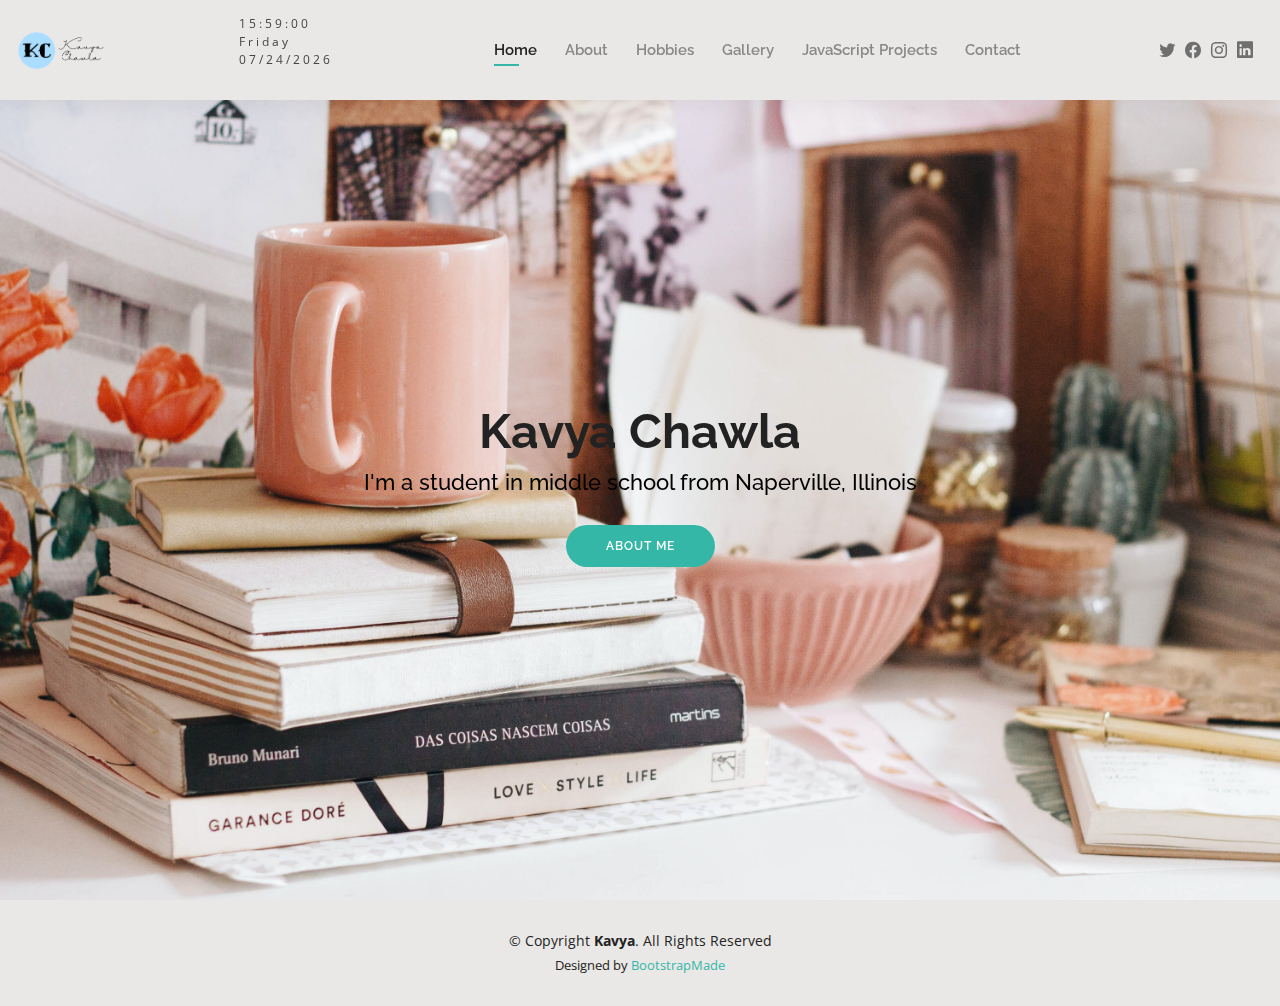
<file: index.html>
<!DOCTYPE html>
<html lang="en">

<head>
  <meta charset="utf-8">
  <meta content="width=device-width, initial-scale=1.0" name="viewport">

  <title>Kavya Chawla</title>
  <meta content="" name="description">
  <meta content="" name="keywords">

  <!-- Favicons -->
  <link href="assets/img/favicon.png" rel="icon">
  <link href="assets/img/apple-touch-icon.png" rel="apple-touch-icon">

  <!-- Google Fonts -->
  <link href="https://fonts.googleapis.com/css?family=Open+Sans:300,300i,400,400i,600,600i,700,700i|Raleway:300,300i,400,400i,500,500i,600,600i,700,700i|Poppins:300,300i,400,400i,500,500i,600,600i,700,700i" rel="stylesheet">

  <!-- Vendor CSS Files -->
  <link href="assets/vendor/aos/aos.css" rel="stylesheet">
  <link href="assets/vendor/bootstrap/css/bootstrap.min.css" rel="stylesheet">
  <link href="assets/vendor/bootstrap-icons/bootstrap-icons.css" rel="stylesheet">
  <link href="assets/vendor/boxicons/css/boxicons.min.css" rel="stylesheet">
  <link href="assets/vendor/glightbox/css/glightbox.min.css" rel="stylesheet">
  <link href="assets/vendor/swiper/swiper-bundle.min.css" rel="stylesheet">

  <!-- Template Main CSS File -->
  <link href="assets/css/style.css" rel="stylesheet">

  <!-- =======================================================
  * Template Name: Kelly - v4.6.0
  * Template URL: https://bootstrapmade.com/kelly-free-bootstrap-cv-resume-html-template/
  * Author: BootstrapMade.com
  * License: https://bootstrapmade.com/license/
  ======================================================== -->
  <style>
    #g{                       
        letter-spacing: 3px;
        font-size: 12px;
    }
    .portfolio-links{
      height: 400px;
    }
  </style>
  <script>
    function tim()
    {
        var d=new Date().getDate();
        // getDay() displays 0 for sunday, 1 for monday and so on
        if (new Date().getDay()=='0')
        {day="Sunday";}
        else if (new Date().getDay()=='1')
        {day="Monday";}
        else if (new Date().getDay()=='2')
        {day="Tuesday";}
        else if (new Date().getDay()=='3')
        {day="Wednesday";}
        else if (new Date().getDay()=='4')
        {day="Thursday";}
        else if (new Date().getDay()=='5')
        {day="Friday";}
        else if (new Date().getDay()=='6')
        {day="Saturday";}
        var mo=new Date().getMonth()+1;
        if (mo<10){mo='0'+mo;}
        var yr=new Date().getFullYear();
        var h=new Date().getHours();
        var m=new Date().getMinutes();
        var s=new Date().getSeconds();
        if(h<10) {h='0'+h;}
        if(m<10) {m='0'+m;}
        if(s<10) {s='0'+s;}
        var da=mo+'/'+d+'/'+yr;
        var t=h+':'+m+':'+s;
        document.getElementById("g").innerHTML=t+"<br>"+day+"<BR>"+da;
        ref()
    }
    function ref()
    {
        var t1=1000;
        myt=setTimeout('tim()',1000);
    }
  </script>
</head>

<body onload="tim()">

  <!-- ======= Header ======= -->
  <header id="header" class="fixed-top">
    <div class="container-fluid d-flex justify-content-between align-items-center">
      <!-- <h1 class="logo me-auto me-lg-0"><a href="index.html">Kelly</a></h1> -->
      <!-- Uncomment below if you prefer to use an image logo -->
      <a href="index.html" class="logo"><img src="assets/img/logo.png" alt="" class="img-fluid"></a>
      <p id="g"></p>
      <nav id="navbar" class="navbar order-last order-lg-0">
        <ul>
          <li><a class="active" href="index.html">Home</a></li>
          <li><a href="about.html">About</a></li>
          <li><a href="hobbies.html">Hobbies</a></li>
          <li><a href="gallery.html">Gallery</a></li>
          <li><a href="JProject.html">JavaScript Projects</a></li>
          <li><a href="contact.html">Contact</a></li>
          
        </ul>
        <i class="bi bi-list mobile-nav-toggle"></i>
      </nav><!-- .navbar -->

      <div class="header-social-links">
        <a href="#" class="twitter"><i class="bi bi-twitter"></i></a>
        <a href="#" class="facebook"><i class="bi bi-facebook"></i></a>
        <a href="#" class="instagram"><i class="bi bi-instagram"></i></a>
        <a href="#" class="linkedin"><i class="bi bi-linkedin"></i></i></a>
      </div>

    </div>

  </header><!-- End Header -->

  <!-- ======= Hero Section ======= -->
  <section id="hero" class="d-flex align-items-center">
    <div class="container d-flex flex-column align-items-center" data-aos="zoom-in" data-aos-delay="100">
      <h1>Kavya Chawla</h1>
      <h2>I'm a student in middle school from Naperville, Illinois</h2>
      <a href="about.html" class="btn-about">About Me</a>
    </div>
  </section><!-- End Hero -->

  <!-- ======= Footer ======= -->
  <footer id="footer">
    <div class="container">
      <div class="copyright">
        &copy; Copyright <strong><span>Kavya</span></strong>. All Rights Reserved
      </div>
      <div class="credits">
        <!-- All the links in the footer should remain intact. -->
        <!-- You can delete the links only if you purchased the pro version. -->
        <!-- Licensing information: https://bootstrapmade.com/license/ -->
        <!-- Purchase the pro version with working PHP/AJAX contact form: https://bootstrapmade.com/kelly-free-bootstrap-cv-resume-html-template/ -->
        Designed by <a href="https://bootstrapmade.com/">BootstrapMade</a>
      </div>
    </div>
  </footer><!-- End  Footer -->

  <div id="preloader"></div>
  <a href="#" class="back-to-top d-flex align-items-center justify-content-center"><i class="bi bi-arrow-up-short"></i></a>

  <!-- Vendor JS Files -->
  <script src="assets/vendor/aos/aos.js"></script>
  <script src="assets/vendor/bootstrap/js/bootstrap.bundle.min.js"></script>
  <script src="assets/vendor/glightbox/js/glightbox.min.js"></script>
  <script src="assets/vendor/isotope-layout/isotope.pkgd.min.js"></script>
  <script src="assets/vendor/php-email-form/validate.js"></script>
  <script src="assets/vendor/purecounter/purecounter.js"></script>
  <script src="assets/vendor/swiper/swiper-bundle.min.js"></script>
  <script src="assets/vendor/waypoints/noframework.waypoints.js"></script>

  <!-- Template Main JS File -->
  <script src="assets/js/main.js"></script>

</body>

</html>
</file>
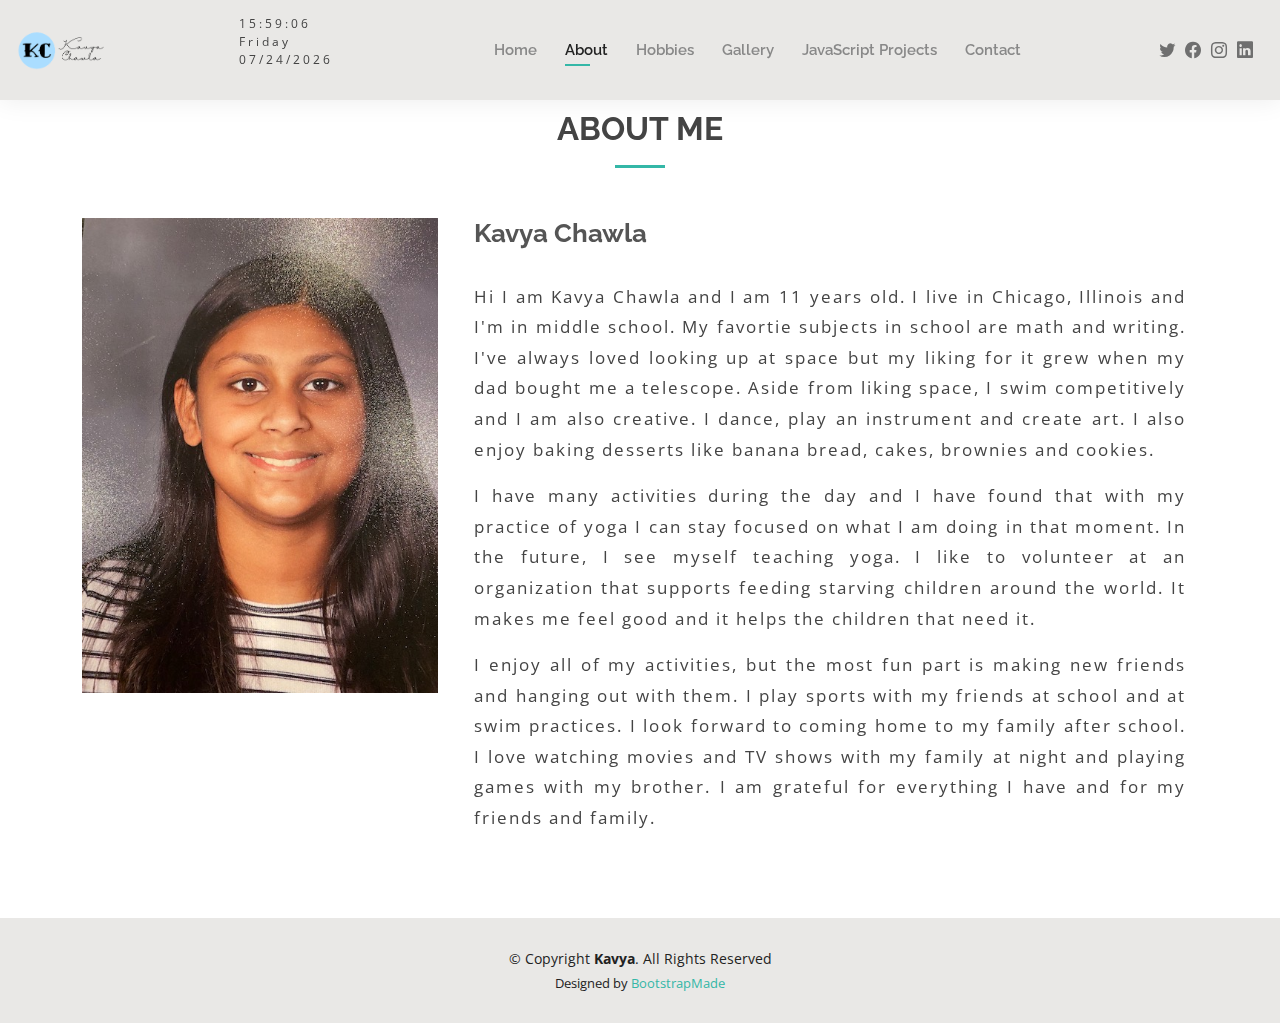
<file: about.html>
<!DOCTYPE html>
<html lang="en">

<head>
  <meta charset="utf-8">
  <meta content="width=device-width, initial-scale=1.0" name="viewport">

  <title>Kavya Chawla</title>
  <meta content="" name="description">
  <meta content="" name="keywords">

  <!-- Favicons -->
  <link href="assets/img/favicon.png" rel="icon">
  <link href="assets/img/apple-touch-icon.png" rel="apple-touch-icon">

  <!-- Google Fonts -->
  <link href="https://fonts.googleapis.com/css?family=Open+Sans:300,300i,400,400i,600,600i,700,700i|Raleway:300,300i,400,400i,500,500i,600,600i,700,700i|Poppins:300,300i,400,400i,500,500i,600,600i,700,700i" rel="stylesheet">

  <!-- Vendor CSS Files -->
  <link href="assets/vendor/aos/aos.css" rel="stylesheet">
  <link href="assets/vendor/bootstrap/css/bootstrap.min.css" rel="stylesheet">
  <link href="assets/vendor/bootstrap-icons/bootstrap-icons.css" rel="stylesheet">
  <link href="assets/vendor/boxicons/css/boxicons.min.css" rel="stylesheet">
  <link href="assets/vendor/glightbox/css/glightbox.min.css" rel="stylesheet">
  <link href="assets/vendor/swiper/swiper-bundle.min.css" rel="stylesheet">

  <!-- Template Main CSS File -->
  <link href="assets/css/style.css" rel="stylesheet">

  <!-- =======================================================
  * Template Name: Kelly - v4.6.0
  * Template URL: https://bootstrapmade.com/kelly-free-bootstrap-cv-resume-html-template/
  * Author: BootstrapMade.com
  * License: https://bootstrapmade.com/license/
  ======================================================== -->
  <style>
    #g{                       
        letter-spacing: 3px;
        font-size: 12px;
    }
    .portfolio-links{
      height: 400px;
    }
  </style>
  <script>
    function tim()
    {
        var d=new Date().getDate();
        // getDay() displays 0 for sunday, 1 for monday and so on
        if (new Date().getDay()=='0')
        {day="Sunday";}
        else if (new Date().getDay()=='1')
        {day="Monday";}
        else if (new Date().getDay()=='2')
        {day="Tuesday";}
        else if (new Date().getDay()=='3')
        {day="Wednesday";}
        else if (new Date().getDay()=='4')
        {day="Thursday";}
        else if (new Date().getDay()=='5')
        {day="Friday";}
        else if (new Date().getDay()=='6')
        {day="Saturday";}
        var mo=new Date().getMonth()+1;
        if (mo<10){mo='0'+mo;}
        var yr=new Date().getFullYear();
        var h=new Date().getHours();
        var m=new Date().getMinutes();
        var s=new Date().getSeconds();
        if(h<10) {h='0'+h;}
        if(m<10) {m='0'+m;}
        if(s<10) {s='0'+s;}
        var da=mo+'/'+d+'/'+yr;
        var t=h+':'+m+':'+s;
        document.getElementById("g").innerHTML=t+"<br>"+day+"<BR>"+da;
        ref()
    }
    function ref()
    {
        var t1=1000;
        myt=setTimeout('tim()',1000);
    }
  </script>
  
</head>
<body onload="tim()">



  <!-- ======= Header ======= -->
  <header id="header" class="fixed-top">
    <div class="container-fluid d-flex justify-content-between align-items-center">
      <!-- <h1 class="logo me-auto me-lg-0"><a href="index.html">Kelly</a></h1> -->
      <!-- Uncomment below if you prefer to use an image logo -->
      <a href="index.html" class="logo"><img src="assets/img/logo.png" alt="" class="img-fluid"></a>
      <p id="g"></p>
      <nav id="navbar" class="navbar order-last order-lg-0">
        <ul>
          <li><a href="index.html">Home</a></li>
          <li><a class="active" href="about.html">About</a></li>
          <li><a href="hobbies.html">Hobbies</a></li>
          <li><a href="gallery.html">Gallery</a></li>
          <li><a href="JProject.html">JavaScript Projects</a></li>
          <li><a href="contact.html">Contact</a></li>
          
        </ul>
        <i class="bi bi-list mobile-nav-toggle"></i>
      </nav><!-- .navbar -->

      <div class="header-social-links">
        <a href="#" class="twitter"><i class="bi bi-twitter"></i></a>
        <a href="#" class="facebook"><i class="bi bi-facebook"></i></a>
        <a href="#" class="instagram"><i class="bi bi-instagram"></i></a>
        <a href="#" class="linkedin"><i class="bi bi-linkedin"></i></i></a>
      </div>

    </div>

  </header><!-- End Header -->

  <main id="main">

    <!-- ======= About Section ======= -->
    <section id="about" class="about">
      <div class="container" data-aos="fade-up">

        <div class="section-title">
          <h2>About Me</h2>
        </div>

        <div class="row">
          <div class="col-lg-4">
            <img src="assets/img/My  Pic.jpg" class="img-fluid" alt="">
          </div>
          <div class="col-lg-8 pt-4 p-lg-4 pt-lg-0 content">
            <h3>Kavya Chawla</h3>
            <br>
            <p>
              Hi I am Kavya Chawla and I am 11 years old. I live in Chicago, Illinois and I'm in middle school. My favortie subjects in school are math and writing. I've always loved looking up at space but my liking for it grew when my dad bought me a telescope. Aside from liking space, I swim competitively and I am also creative. I dance, play an instrument and create art. I also enjoy baking desserts like banana bread, cakes, brownies and cookies.
            </p>
            <div class="row">
                <p>I have many activities during the day and I have found that with my practice of yoga I can stay focused on what I am doing in that moment. In the future, I see myself teaching yoga. I like to volunteer at an organization that supports feeding starving children around the world. It makes me feel good and it helps the children that need it.</p>
                <p>I enjoy all of my activities, but the most fun part is making new friends and hanging out with them. I play sports with my friends at school and at swim practices. I look forward to coming home to my family after school. I love watching movies and TV shows with my family at night and playing games with my brother. I am grateful for everything I have and for my friends and family.
                </p>
              </div>
           
          </div>
        </div>

      </div>
    </section><!-- End About Section -->


  </main><!-- End #main -->

  <!-- ======= Footer ======= -->
  <footer id="footer">
    <div class="container">
      <div class="copyright">
        &copy; Copyright <strong><span>Kavya</span></strong>. All Rights Reserved
      </div>
      <div class="credits">
        <!-- All the links in the footer should remain intact. -->
        <!-- You can delete the links only if you purchased the pro version. -->
        <!-- Licensing information: https://bootstrapmade.com/license/ -->
        <!-- Purchase the pro version with working PHP/AJAX contact form: https://bootstrapmade.com/kelly-free-bootstrap-cv-resume-html-template/ -->
        Designed by <a href="https://bootstrapmade.com/">BootstrapMade</a>
      </div>
    </div>
  </footer><!-- End  Footer -->

  <div id="preloader"></div>
  <a href="#" class="back-to-top d-flex align-items-center justify-content-center"><i class="bi bi-arrow-up-short"></i></a>

  <!-- Vendor JS Files -->
  <script src="assets/vendor/aos/aos.js"></script>
  <script src="assets/vendor/bootstrap/js/bootstrap.bundle.min.js"></script>
  <script src="assets/vendor/glightbox/js/glightbox.min.js"></script>
  <script src="assets/vendor/isotope-layout/isotope.pkgd.min.js"></script>
  <script src="assets/vendor/php-email-form/validate.js"></script>
  <script src="assets/vendor/purecounter/purecounter.js"></script>
  <script src="assets/vendor/swiper/swiper-bundle.min.js"></script>
  <script src="assets/vendor/waypoints/noframework.waypoints.js"></script>

  <!-- Template Main JS File -->
  <script src="assets/js/main.js"></script>

</body>

</html>
</file>
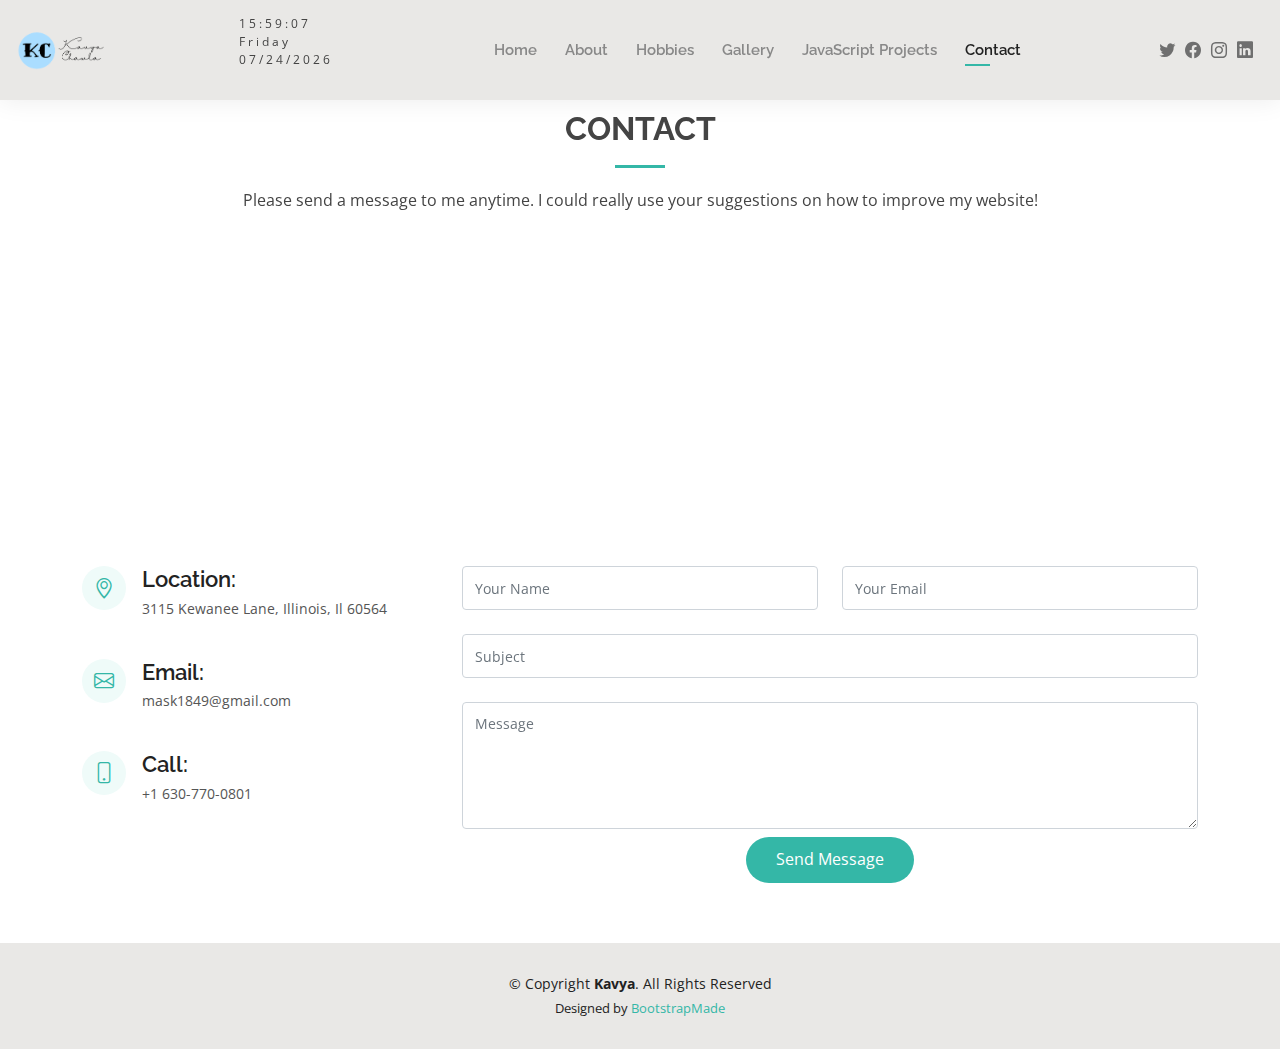
<file: contact.html>
<!DOCTYPE html>
<html lang="en">

<head>
  <meta charset="utf-8">
  <meta content="width=device-width, initial-scale=1.0" name="viewport">

  <title>Kavya Chawla</title>
  <meta content="" name="description">
  <meta content="" name="keywords">

  <!-- Favicons -->
  <link href="assets/img/favicon.png" rel="icon">
  <link href="assets/img/apple-touch-icon.png" rel="apple-touch-icon">

  <!-- Google Fonts -->
  <link href="https://fonts.googleapis.com/css?family=Open+Sans:300,300i,400,400i,600,600i,700,700i|Raleway:300,300i,400,400i,500,500i,600,600i,700,700i|Poppins:300,300i,400,400i,500,500i,600,600i,700,700i" rel="stylesheet">

  <!-- Vendor CSS Files -->
  <link href="assets/vendor/aos/aos.css" rel="stylesheet">
  <link href="assets/vendor/bootstrap/css/bootstrap.min.css" rel="stylesheet">
  <link href="assets/vendor/bootstrap-icons/bootstrap-icons.css" rel="stylesheet">
  <link href="assets/vendor/boxicons/css/boxicons.min.css" rel="stylesheet">
  <link href="assets/vendor/glightbox/css/glightbox.min.css" rel="stylesheet">
  <link href="assets/vendor/swiper/swiper-bundle.min.css" rel="stylesheet">

  <!-- Template Main CSS File -->
  <link href="assets/css/style.css" rel="stylesheet">

  <!-- =======================================================
  * Template Name: Kelly - v4.6.0
  * Template URL: https://bootstrapmade.com/kelly-free-bootstrap-cv-resume-html-template/
  * Author: BootstrapMade.com
  * License: https://bootstrapmade.com/license/
  ======================================================== -->
  <style>
    #g{                       
        letter-spacing: 3px;
        font-size: 12px;
    }
    .portfolio-links{
      height: 400px;
    }
  </style>
  <script>
    function tim()
    {
        var d=new Date().getDate();
        // getDay() displays 0 for sunday, 1 for monday and so on
        if (new Date().getDay()=='0')
        {day="Sunday";}
        else if (new Date().getDay()=='1')
        {day="Monday";}
        else if (new Date().getDay()=='2')
        {day="Tuesday";}
        else if (new Date().getDay()=='3')
        {day="Wednesday";}
        else if (new Date().getDay()=='4')
        {day="Thursday";}
        else if (new Date().getDay()=='5')
        {day="Friday";}
        else if (new Date().getDay()=='6')
        {day="Saturday";}
        var mo=new Date().getMonth()+1;
        if (mo<10){mo='0'+mo;}
        var yr=new Date().getFullYear();
        var h=new Date().getHours();
        var m=new Date().getMinutes();
        var s=new Date().getSeconds();
        if(h<10) {h='0'+h;}
        if(m<10) {m='0'+m;}
        if(s<10) {s='0'+s;}
        var da=mo+'/'+d+'/'+yr;
        var t=h+':'+m+':'+s;
        document.getElementById("g").innerHTML=t+"<br>"+day+"<BR>"+da;
        ref()
    }
    function ref()
    {
        var t1=1000;
        myt=setTimeout('tim()',1000);
    }
  </script>
  
</head>
<body onload="tim()">


  <!-- ======= Header ======= -->
  <header id="header" class="fixed-top">
    <div class="container-fluid d-flex justify-content-between align-items-center">
      <!-- <h1 class="logo me-auto me-lg-0"><a href="index.html">Kelly</a></h1> -->
      <!-- Uncomment below if you prefer to use an image logo -->
      <a href="index.html" class="logo"><img src="assets/img/logo.png" alt="" class="img-fluid"></a>
      <p id="g"></p>
      <nav id="navbar" class="navbar order-last order-lg-0">
        <ul>
          <li><a href="index.html">Home</a></li>
          <li><a href="about.html">About</a></li>
          <li><a href="hobbies.html">Hobbies</a></li>
          <li><a href="gallery.html">Gallery</a></li>
          <li><a href="JProject.html">JavaScript Projects</a></li>
          <li><a class="active" href="contact.html">Contact</a></li>
        </ul>
        <i class="bi bi-list mobile-nav-toggle"></i>
      </nav><!-- .navbar -->

      <div class="header-social-links">
        <a href="#" class="twitter"><i class="bi bi-twitter"></i></a>
        <a href="#" class="facebook"><i class="bi bi-facebook"></i></a>
        <a href="#" class="instagram"><i class="bi bi-instagram"></i></a>
        <a href="#" class="linkedin"><i class="bi bi-linkedin"></i></i></a>
      </div>

    </div>

  </header><!-- End Header -->

  <main id="main">

    <!-- ======= Contact Section ======= -->
    <section id="contact" class="contact">
      <div class="container" data-aos="fade-up">

        <div class="section-title">
          <h2>Contact</h2>
          <p>Please send a message to me anytime. I could really use your suggestions on how to improve my website!</p>
        </div>

        <div>
          <iframe style="border:0; width: 100%; height: 270px;" src="https://www.google.com/maps/embed?pb=!1m18!1m12!1m3!1d2978.89855198964!2d-88.21121348519173!3d41.70112568445061!2m3!1f0!2f0!3f0!3m2!1i1024!2i768!4f13.1!3m3!1m2!1s0x880ef6f8db245fd9%3A0x37b7c0b99594f3e8!2s3115%20Kewanee%20Ln%2C%20Naperville%2C%20IL%2060564!5e0!3m2!1sen!2sus!4v1635381865487!5m2!1sen!2sus" frameborder="0" allowfullscreen></iframe>
        </div>

        <div class="row mt-5">

          <div class="col-lg-4">
            <div class="info">
              <div class="address">
                <i class="bi bi-geo-alt"></i>
                <h4>Location:</h4>
                <p>3115 Kewanee Lane, Illinois, Il 60564</p>
              </div>

              <div class="email">
                <i class="bi bi-envelope"></i>
                <h4>Email:</h4>
                <p>mask1849@gmail.com</p>
              </div>

              <div class="phone">
                <i class="bi bi-phone"></i>
                <h4>Call:</h4>
                <p>+1 630-770-0801</p>
              </div>

            </div>

          </div>

         <div class="col-lg-8 mt-5 mt-lg-0">
            <!-- <form id="f1" method="POST" action="mailto:xyz@gmail.com" enctype="text/plain" autocomplete="on" target="_self">
              <label for="fname" >Firstname </label>
              <input type="text" name="fname" id="fn"> <br> <br>
              <label for="lname">Lastname </label>
              <input type="text" name="lname" id="sn"> <br> <br>
              <label for="gender"> Gender </label> <br> <br>
              <input type="radio" name="gender" value="Male"> Male <br>
              <input type="radio" name="gender" value="Female">Female <br> <br>
              <label for="remark">Remarks: </label> <br> <br>
              <textarea rows="4" cols="50" name="remark">Enter remarks </textarea> <br> <br>
            
              <input type="submit">
          
            </form> -->
          
             <form action="mailto:mask1849@gmail.com?Subject=A new message from a visitor" method="post" role="form" enctype="text/plain" autocomplete="on" target="_self">
              <div class="row">
                <div class="col-md-6 form-group">
                  <input type="text" name="name" class="form-control" id="name" placeholder="Your Name" required>
                </div>
                <div class="col-md-6 form-group mt-3 mt-md-0">
                  <input type="email" class="form-control" name="email" id="email" placeholder="Your Email" required>
                </div>
              </div>
              <div class="form-group mt-3">
                <input type="text" class="form-control" name="subject" id="subject" placeholder="Subject" required>
              </div>
              <div class="form-group mt-3">
                <textarea class="form-control" name="message" rows="5" placeholder="Message" required></textarea>
              </div>
              <div class="text-center"><button type="submit">Send Message</button></div>
            </form>

          </div>

        </div>

      </div>
    </section><!-- End Contact Section -->

  </main><!-- End #main -->

  <!-- ======= Footer ======= -->
  <footer id="footer">
    <div class="container">
      <div class="copyright">
        &copy; Copyright <strong><span>Kavya</span></strong>. All Rights Reserved
      </div>
      <div class="credits">
        <!-- All the links in the footer should remain intact. -->
        <!-- You can delete the links only if you purchased the pro version. -->
        <!-- Licensing information: https://bootstrapmade.com/license/ -->
        <!-- Purchase the pro version with working PHP/AJAX contact form: https://bootstrapmade.com/kelly-free-bootstrap-cv-resume-html-template/ -->
        Designed by <a href="https://bootstrapmade.com/">BootstrapMade</a>
      </div>
    </div>
  </footer><!-- End  Footer -->

  <div id="preloader"></div>
  <a href="#" class="back-to-top d-flex align-items-center justify-content-center"><i class="bi bi-arrow-up-short"></i></a>

  <!-- Vendor JS Files -->
  <script src="assets/vendor/aos/aos.js"></script>
  <script src="assets/vendor/bootstrap/js/bootstrap.bundle.min.js"></script>
  <script src="assets/vendor/glightbox/js/glightbox.min.js"></script>
  <script src="assets/vendor/isotope-layout/isotope.pkgd.min.js"></script>
  <script src="assets/vendor/php-email-form/validate.js"></script>
  <script src="assets/vendor/purecounter/purecounter.js"></script>
  <script src="assets/vendor/swiper/swiper-bundle.min.js"></script>
  <script src="assets/vendor/waypoints/noframework.waypoints.js"></script>

  <!-- Template Main JS File -->
  <script src="assets/js/main.js"></script>

</body>

</html>
</file>
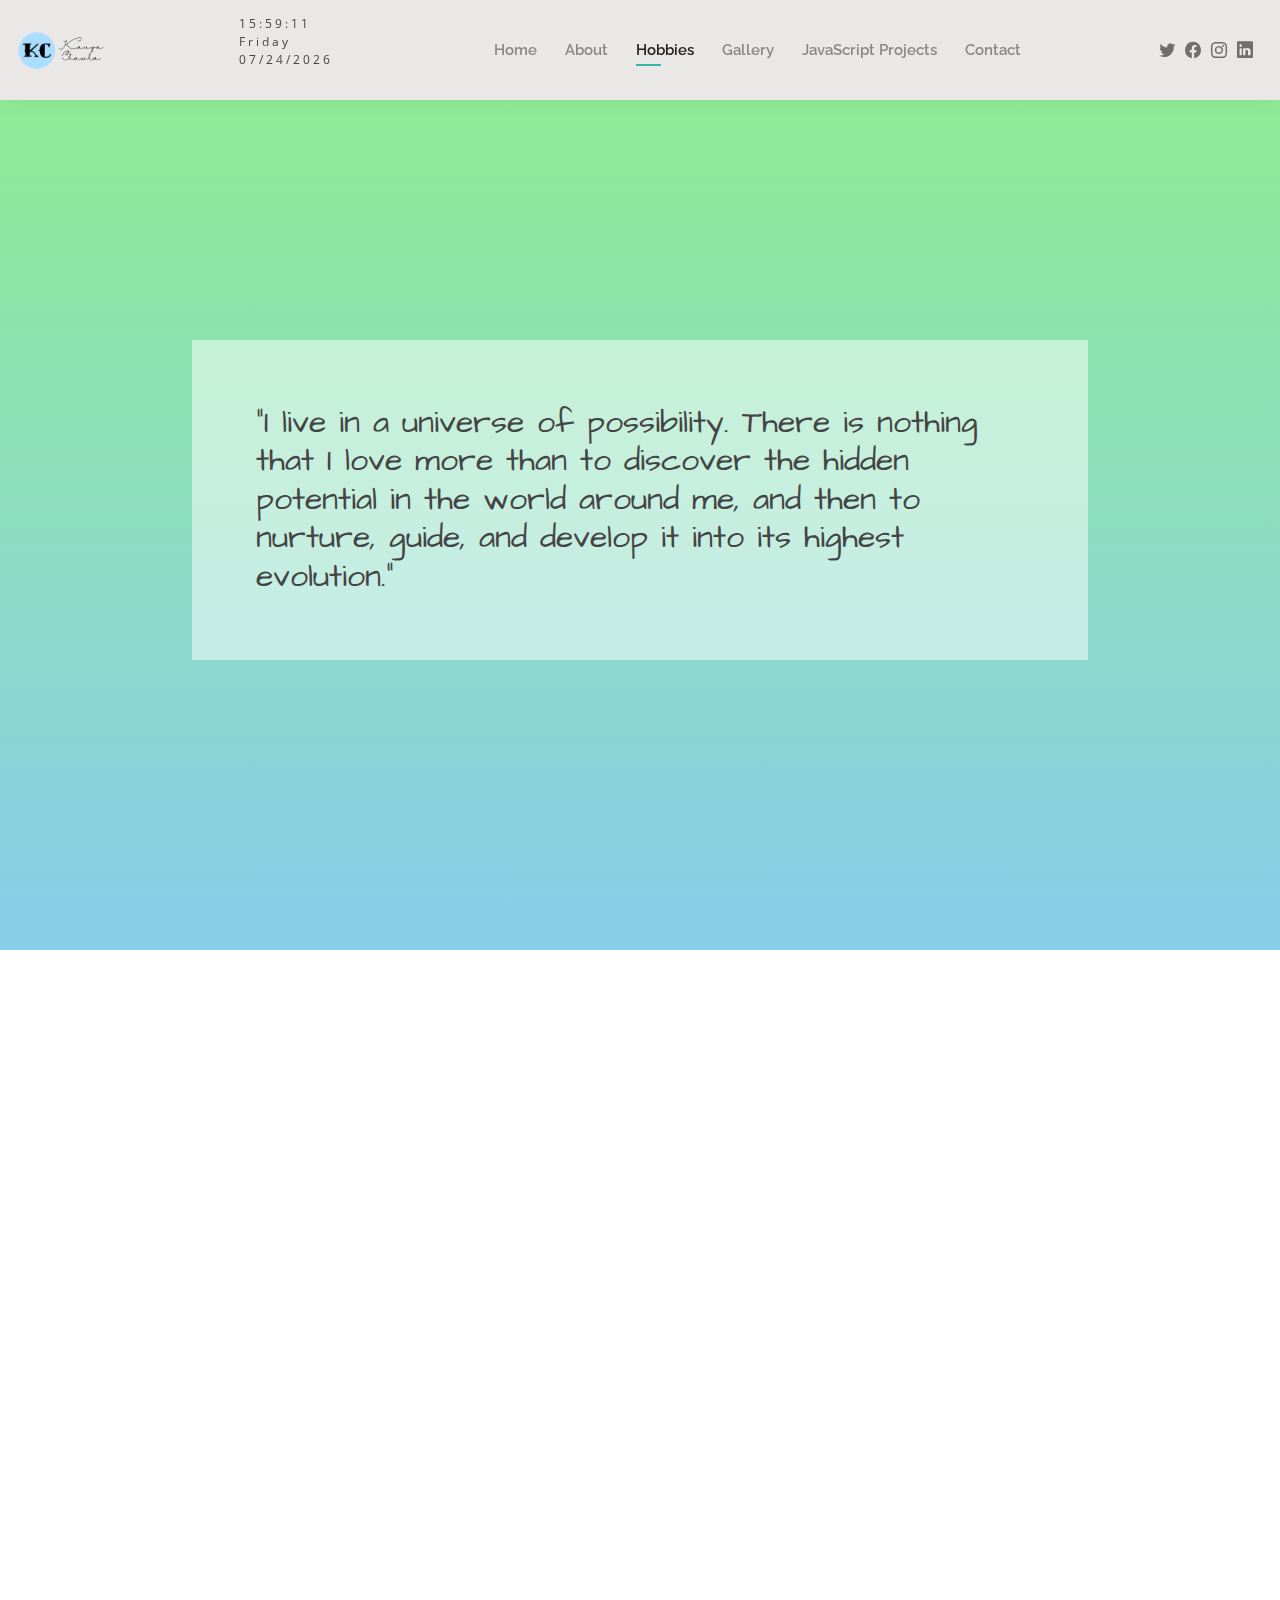
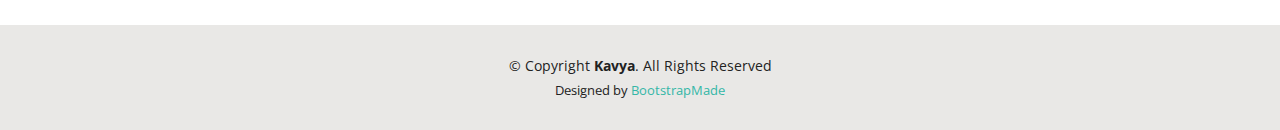
<file: hobbies.html>
<!DOCTYPE html>
<html lang="en">

<head>
  <meta charset="utf-8">
  <meta content="width=device-width, initial-scale=1.0" name="viewport">

  <title>Kavya Chawla</title>
  <meta content="" name="description">
  <meta content="" name="keywords">

  <!-- Favicons -->
  <link href="assets/img/favicon.png" rel="icon">
  <link href="assets/img/apple-touch-icon.png" rel="apple-touch-icon">

  <!-- Google Fonts -->
  <link href="https://fonts.googleapis.com/css?family=Open+Sans:300,300i,400,400i,600,600i,700,700i|Raleway:300,300i,400,400i,500,500i,600,600i,700,700i|Poppins:300,300i,400,400i,500,500i,600,600i,700,700i" rel="stylesheet">
  <link href="https://fonts.googleapis.com/css2?family=Architects+Daughter&display=swap" rel="stylesheet">
 
  <!-- Vendor CSS Files -->
  <link href="assets/vendor/aos/aos.css" rel="stylesheet">
  <link href="assets/vendor/bootstrap/css/bootstrap.min.css" rel="stylesheet">
  <link href="assets/vendor/bootstrap-icons/bootstrap-icons.css" rel="stylesheet">
  <link href="assets/vendor/boxicons/css/boxicons.min.css" rel="stylesheet">
  <link href="assets/vendor/glightbox/css/glightbox.min.css" rel="stylesheet">
  <link href="assets/vendor/swiper/swiper-bundle.min.css" rel="stylesheet">

  <!-- Template Main CSS File -->
  <link href="assets/css/style.css" rel="stylesheet">

  <!-- =======================================================
  * Template Name: Kelly - v4.6.0
  * Template URL: https://bootstrapmade.com/kelly-free-bootstrap-cv-hobbies-html-template/
  * Author: BootstrapMade.com
  * License: https://bootstrapmade.com/license/
  ======================================================== -->
  <style>
    #g{                       
        letter-spacing: 3px;
        font-size: 12px;
    }
    .portfolio-links{
      height: 400px;
    }
  </style>
  <script>
    function tim()
    {
        var d=new Date().getDate();
        // getDay() displays 0 for sunday, 1 for monday and so on
        if (new Date().getDay()=='0')
        {day="Sunday";}
        else if (new Date().getDay()=='1')
        {day="Monday";}
        else if (new Date().getDay()=='2')
        {day="Tuesday";}
        else if (new Date().getDay()=='3')
        {day="Wednesday";}
        else if (new Date().getDay()=='4')
        {day="Thursday";}
        else if (new Date().getDay()=='5')
        {day="Friday";}
        else if (new Date().getDay()=='6')
        {day="Saturday";}
        var mo=new Date().getMonth()+1;
        if (mo<10){mo='0'+mo;}
        var yr=new Date().getFullYear();
        var h=new Date().getHours();
        var m=new Date().getMinutes();
        var s=new Date().getSeconds();
        if(h<10) {h='0'+h;}
        if(m<10) {m='0'+m;}
        if(s<10) {s='0'+s;}
        var da=mo+'/'+d+'/'+yr;
        var t=h+':'+m+':'+s;
        document.getElementById("g").innerHTML=t+"<br>"+day+"<BR>"+da;
        ref()
    }
    function ref()
    {
        var t1=1000;
        myt=setTimeout('tim()',1000);
    }
  </script>
</head>

<body onload="tim()">

  <!-- ======= Header ======= -->
  <header id="header" class="fixed-top">
    <div class="container-fluid d-flex justify-content-between align-items-center">
      <!-- 
      <h1 class="logo me-auto me-lg-0"><a href="index.html">Kelly</a></h1> -->
      <!-- Uncomment below if you prefer to use an image logo -->
      <a href="index.html" class="logo"><img src="assets/img/logo.png" alt="" class="img-fluid"></a>
      <p id="g"></p>
      <nav id="navbar" class="navbar order-last order-lg-0">
        <ul>
          <li><a href="index.html">Home</a></li>
          <li><a href="about.html">About</a></li>
          <li><a class="active" href="hobbies.html">Hobbies</a></li>
          <li><a href="gallery.html">Gallery</a></li>
          <li><a href="JProject.html">JavaScript Projects</a></li>
          <li><a href="contact.html">Contact</a></li>
         
        </ul>
        <i class="bi bi-list mobile-nav-toggle"></i>
      </nav><!-- .navbar -->

      <div class="header-social-links">
        <a href="#" class="twitter"><i class="bi bi-twitter"></i></a>
        <a href="#" class="facebook"><i class="bi bi-facebook"></i></a>
        <a href="#" class="instagram"><i class="bi bi-instagram"></i></a>
        <a href="#" class="linkedin"><i class="bi bi-linkedin"></i></i></a>
      </div>

    </div>

  </header><!-- End Header -->

  <main id="main">
    <!-- ======= Hobbies Banner Section ======= -->
    <section id="hobbies-banner" class="hobbies-banner">
      <h2>
        "I live in a universe of possibility. There is nothing that I love more than to discover the hidden potential in the world around me, and then to nurture, guide, and develop it into its highest evolution."
    </h2>
    </section><!-- End Hobbies Banner Section -->
    <!-- ======= Hobbies Section ======= -->
    <section id="hobbies" class="hobbies">
      <div class="container" data-aos="fade-up">

        <div class="section-title">
          <h2>Hobbies</h2>
        </div>

          <div class="col-lg-12">
            
            <div>
              <h3>Swimming</h3>
              <p> I enjoy being active and staying fit. Swimming gives me both of those. I have been swimming since I was 4 and joined my first swim team in the summer of 2017. Since then I have been on many competitive swim teams. Even when I'm not at practice, I want to go in the water to have fun!</p>
            </div>

            <div>
              <h3>Baking</h3>
              <p>In my free time I love to bake different desserts. I like to bake brownies, cookies, and tons more. I also like to make some Indian sweets like barfi and kaju katli. My favorite part is watching my friends and family eat my desserts and get their rating on how they like it.</p>
            </div>
            <div>
              <h3>Dancing</h3>
              <p>Over anything else my favorite thing to do is dance. It doesn't matter what type of song it is or if it is an Indian song or an American song, I just get up and start to dance. I also take Bollywood dance lessons and perform in recitals every now and then.</p>
            </div>
          </div>
          <div class="col-lg-12">
            <h3>Art</h3>
            <div>
              <p>
                Another way I express myself is by doing art. I like to sketch, paint, and make some Indian art. At first I hated to paint. All the mess it made, and the fact that once it's on, it's hard to get off, really wasn't my thing. After a lot of practicing I started to like it more and now I actually love to paint. A little hard work and dedication really goes a long way!
              </p>
            </div>
          </div>
        </div>

      </div>
    </section><!-- End Hobbies Section -->

  </main><!-- End #main -->

  <!-- ======= Footer ======= -->
  <footer id="footer">
    <div class="container">
      <div class="copyright">
        &copy; Copyright <strong><span>Kavya</span></strong>. All Rights Reserved
      </div>
      <div class="credits">
        <!-- All the links in the footer should remain intact. -->
        <!-- You can delete the links only if you purchased the pro version. -->
        <!-- Licensing information: https://bootstrapmade.com/license/ -->
        <!-- Purchase the pro version with working PHP/AJAX contact form: https://bootstrapmade.com/kelly-free-bootstrap-cv-hobbies-html-template/ -->
        Designed by <a href="https://bootstrapmade.com/">BootstrapMade</a>
      </div>
    </div>
  </footer><!-- End  Footer -->

  <div id="preloader"></div>
  <a href="#" class="back-to-top d-flex align-items-center justify-content-center"><i class="bi bi-arrow-up-short"></i></a>

  <!-- Vendor JS Files -->
  <script src="assets/vendor/aos/aos.js"></script>
  <script src="assets/vendor/bootstrap/js/bootstrap.bundle.min.js"></script>
  <script src="assets/vendor/glightbox/js/glightbox.min.js"></script>
  <script src="assets/vendor/isotope-layout/isotope.pkgd.min.js"></script>
  <script src="assets/vendor/php-email-form/validate.js"></script>
  <script src="assets/vendor/purecounter/purecounter.js"></script>
  <script src="assets/vendor/swiper/swiper-bundle.min.js"></script>
  <script src="assets/vendor/waypoints/noframework.waypoints.js"></script>

  <!-- Template Main JS File -->
  <script src="assets/js/main.js"></script>

</body>

</html>
</file>
<file: assets/css/style.css>
/**
* Template Name: Kelly - v4.6.0
* Template URL: https://bootstrapmade.com/kelly-free-bootstrap-cv-hobbies-html-template/
* Author: BootstrapMade.com
* License: https://bootstrapmade.com/license/
*/

/*--------------------------------------------------------------
# General
--------------------------------------------------------------*/
body {
  font-family: "Open Sans", sans-serif;
  color: #444444;
}

a {
  color: #34b7a7;
  text-decoration: none;
}

a:hover {
  color: #51cdbe;
  text-decoration: none;
}

h1, h2, h3, h4, h5, h6 {
  font-family: "Raleway", sans-serif;
}

#main {
  margin-top: 50px;
}
@media (max-width: 992px) {
  #main {
    margin-top: 30px;
  }
}

/*--------------------------------------------------------------
# Preloader
--------------------------------------------------------------*/
#preloader {
  position: fixed;
  top: 0;
  left: 0;
  right: 0;
  bottom: 0;
  z-index: 9999;
  overflow: hidden;
  background: #fff;
}

#preloader:before {
  content: "";
  position: fixed;
  top: calc(50% - 30px);
  left: calc(50% - 30px);
  border: 6px solid #34b7a7;
  border-top-color: #dcf5f2;
  border-radius: 50%;
  width: 60px;
  height: 60px;
  -webkit-animation: animate-preloader 1s linear infinite;
  animation: animate-preloader 1s linear infinite;
}

@-webkit-keyframes animate-preloader {
  0% {
    transform: rotate(0deg);
  }
  100% {
    transform: rotate(360deg);
  }
}

@keyframes animate-preloader {
  0% {
    transform: rotate(0deg);
  }
  100% {
    transform: rotate(360deg);
  }
}
/*--------------------------------------------------------------
# Back to top button
--------------------------------------------------------------*/
.back-to-top {
  position: fixed;
  visibility: hidden;
  opacity: 0;
  right: 15px;
  bottom: 15px;
  z-index: 996;
  background: #34b7a7;
  width: 40px;
  height: 40px;
  border-radius: 50px;
  transition: all 0.4s;
}
.back-to-top i {
  font-size: 24px;
  color: #fff;
  line-height: 0;
}
.back-to-top:hover {
  background: #49cbbb;
  color: #fff;
}
.back-to-top.active {
  visibility: visible;
  opacity: 1;
}

/*--------------------------------------------------------------
# Header
--------------------------------------------------------------*/
#header {
  background: #e9e8e6;
  box-shadow: 0px 0px 25px 0 rgba(0, 0, 0, 0.08);
  z-index: 997;
  padding: 15px 0;
}
#header .logo {
  font-size: 32px;
  margin: 0;
  padding: 0;
  line-height: 1;
  font-weight: 400;
  letter-spacing: 2px;
  text-transform: uppercase;
}
#header .logo a {
  color: #222222;
}
#header .logo img {
  max-height: 40px;
}
@media (max-width: 992px) {
  #header .logo {
    font-size: 28px;
  }
}

/*--------------------------------------------------------------
# Header Social Links
--------------------------------------------------------------*/
.header-social-links {
  padding-right: 15px;
}
.header-social-links a {
  color: #6f6f6f;
  padding-left: 6px;
  display: inline-block;
  line-height: 0px;
  transition: 0.3s;
  font-size: 16px;
}
.header-social-links a:hover {
  color: #34b7a7;
}

/*--------------------------------------------------------------
# Navigation Menu
--------------------------------------------------------------*/
/**
* Desktop Navigation 
*/
.navbar {
  padding: 0;
}
.navbar ul {
  margin: 0;
  padding: 0;
  display: flex;
  list-style: none;
  align-items: center;
}
.navbar li {
  position: relative;
  padding: 10px 0 10px 28px;
}
.navbar a, .navbar a:focus {
  display: flex;
  align-items: center;
  justify-content: space-between;
  font-family: "Raleway", sans-serif;
  font-size: 15px;
  font-weight: 600;
  color: #888888;
  white-space: nowrap;
  transition: 0.3s;
  position: relative;
}
.navbar a i, .navbar a:focus i {
  font-size: 12px;
  line-height: 0;
  margin-left: 5px;
}
.navbar > ul > li > a:before {
  content: "";
  position: absolute;
  width: 0;
  height: 2px;
  bottom: -5px;
  left: 0;
  background-color: #34b7a7;
  visibility: hidden;
  width: 0px;
  transition: all 0.3s ease-in-out 0s;
}
.navbar a:hover:before, .navbar li:hover > a:before, .navbar .active:before {
  visibility: visible;
  width: 25px;
}
.navbar a:hover, .navbar .active, .navbar .active:focus, .navbar li:hover > a {
  color: #222222;
}
.navbar .dropdown ul {
  display: block;
  position: absolute;
  left: 14px;
  top: calc(100% + 30px);
  margin: 0;
  padding: 10px 0;
  z-index: 99;
  opacity: 0;
  visibility: hidden;
  background: #fff;
  box-shadow: 0px 0px 30px rgba(127, 137, 161, 0.25);
  transition: 0.3s;
  border-radius: 4px;
}
.navbar .dropdown ul li {
  min-width: 200px;
  padding: 0;
}
.navbar .dropdown ul a {
  padding: 10px 20px;
  font-size: 15px;
  text-transform: none;
  font-weight: 600;
}
.navbar .dropdown ul a i {
  font-size: 12px;
}
.navbar .dropdown ul a:hover, .navbar .dropdown ul .active:hover, .navbar .dropdown ul li:hover > a {
  color: #34b7a7;
}
.navbar .dropdown:hover > ul {
  opacity: 1;
  top: 100%;
  visibility: visible;
}
.navbar .dropdown .dropdown ul {
  top: 0;
  left: calc(100% - 30px);
  visibility: hidden;
}
.navbar .dropdown .dropdown:hover > ul {
  opacity: 1;
  top: 0;
  left: 100%;
  visibility: visible;
}
@media (max-width: 1366px) {
  .navbar .dropdown .dropdown ul {
    left: -90%;
  }
  .navbar .dropdown .dropdown:hover > ul {
    left: -100%;
  }
}

/**
* Mobile Navigation 
*/
.mobile-nav-toggle {
  color: #222222;
  font-size: 28px;
  cursor: pointer;
  display: none;
  line-height: 0;
  transition: 0.5s;
}
.mobile-nav-toggle.bi-x {
  color: #fff;
}

@media (max-width: 991px) {
  .mobile-nav-toggle {
    display: block;
  }

  .navbar ul {
    display: none;
  }
}
.navbar-mobile {
  position: fixed;
  overflow: hidden;
  top: 0;
  right: 0;
  left: 0;
  bottom: 0;
  background: rgba(9, 9, 9, 0.9);
  transition: 0.3s;
  z-index: 999;
}
.navbar-mobile .mobile-nav-toggle {
  position: absolute;
  top: 15px;
  right: 15px;
}
.navbar-mobile ul {
  display: block;
  position: absolute;
  top: 55px;
  right: 15px;
  bottom: 15px;
  left: 15px;
  padding: 10px 0;
  border-radius: 10px;
  background-color: #fff;
  overflow-y: auto;
  transition: 0.3s;
}
.navbar-mobile a, .navbar-mobile a:focus {
  font-size: 15px;
  padding-right: 15px;
  color: #222222;
}
.navbar-mobile a:hover, .navbar-mobile .active, .navbar-mobile li:hover > a {
  color: #34b7a7;
}
.navbar-mobile .getstarted, .navbar-mobile .getstarted:focus {
  margin: 15px;
}
.navbar-mobile .dropdown ul {
  position: static;
  display: none;
  margin: 10px 20px;
  padding: 10px 0;
  z-index: 99;
  opacity: 1;
  visibility: visible;
  background: #fff;
  box-shadow: 0px 0px 30px rgba(127, 137, 161, 0.25);
}
.navbar-mobile .dropdown ul li {
  min-width: 200px;
}
.navbar-mobile .dropdown ul a {
  padding: 10px 20px;
}
.navbar-mobile .dropdown ul a i {
  font-size: 12px;
}
.navbar-mobile .dropdown ul a:hover, .navbar-mobile .dropdown ul .active:hover, .navbar-mobile .dropdown ul li:hover > a {
  color: #34b7a7;
}
.navbar-mobile .dropdown > .dropdown-active {
  display: block;
}

/*--------------------------------------------------------------
# Hero Section
--------------------------------------------------------------*/
#hero {
  width: 100%;
  height: 100vh;
  background: url("../img/Desk.jpg") top right;
  background-size: cover;
}
#hero .container {
  padding-top: 70px;
  position: relative;
}
@media (max-width: 992px) {
  #hero .container {
    padding-top: 58px;
  }
}
#hero h1 {
  margin: 0;
  font-size: 48px;
  font-weight: 700;
  line-height: 56px;
  color: #222222;
}
#hero h2 {
  color: #000000;
  margin: 10px 0 0 0;
  font-size: 22px;
}
#hero .btn-about {
  font-family: "Raleway", sans-serif;
  text-transform: uppercase;
  font-weight: 600;
  font-size: 12px;
  letter-spacing: 1px;
  display: inline-block;
  padding: 12px 40px;
  border-radius: 50px;
  transition: 0.5s;
  margin-top: 30px;
  color: #fff;
  background: #34b7a7;
}
#hero .btn-about:hover {
  background: #3dc8b7;
}
@media (min-width: 1024px) {
  #hero {
    background-attachment: fixed;
  }
}
@media (max-width: 992px) {
  #hero:before {
    content: "";
    background: rgba(255, 255, 255, 0.8);
    position: absolute;
    bottom: 0;
    top: 0;
    left: 0;
    right: 0;
  }
  #hero h1 {
    font-size: 28px;
    line-height: 36px;
  }
  #hero h2 {
    font-size: 18px;
    line-height: 24px;
  }
}

/*--------------------------------------------------------------
# Sections General
--------------------------------------------------------------*/
section {
  padding: 60px 0;
}

.section-bg {
  background-color: #e7f8f6;
}

.section-title {
  text-align: center;
  padding-bottom: 30px;
}
.section-title h2 {
  font-size: 32px;
  font-weight: bold;
  text-transform: uppercase;
  margin-bottom: 20px;
  padding-bottom: 20px;
  position: relative;
}
.section-title h2::after {
  content: "";
  position: absolute;
  display: block;
  width: 50px;
  height: 3px;
  background: #34b7a7;
  bottom: 0;
  left: calc(50% - 25px);
}
.section-title p {
  margin-bottom: 0;
}

/*--------------------------------------------------------------
# Cta
--------------------------------------------------------------*/
.cta {
  background: linear-gradient(rgba(0, 0, 0, 0.6), rgba(0, 0, 0, 0.6)), url("../img/bg-1.jpg") fixed center center;
  background-size: cover;
  padding: 80px 0;
}
.cta h3 {
  color: #fff;
  font-size: 28px;
  font-weight: 700;
}
.cta p {
  color: #fff;
}
.cta .cta-btn {
  font-family: "Raleway", sans-serif;
  text-transform: uppercase;
  font-weight: 500;
  font-size: 16px;
  letter-spacing: 1px;
  display: inline-block;
  padding: 8px 20px;
  border-radius: 2px;
  transition: 0.5s;
  margin: 10px;
  border: 2px solid #fff;
  color: #fff;
}
.cta .cta-btn:hover {
  background: #34b7a7;
  border: 2px solid #34b7a7;
}
@media (max-width: 1024px) {
  .cta {
    background-attachment: scroll;
  }
}
@media (min-width: 769px) {
  .cta .cta-btn-container {
    display: flex;
    align-items: center;
    justify-content: flex-end;
  }
}

/*--------------------------------------------------------------
# About
--------------------------------------------------------------*/
.about .content h3 {
  font-weight: 700;
  font-size: 26px;
  color: #555555;
}
.about .content ul {
  list-style: none;
  padding: 0;
}
.about .content ul li {
  padding-bottom: 10px;
}
.about .content ul i {
  font-size: 20px;
  padding-right: 2px;
  color: #34b7a7;
}
.about .content p:last-child {
  margin-bottom: 0;
}
.about .content p{
  text-align: justify;
  letter-spacing: 2px;
  line-height: 1.8;
  font-size: 17px;
}


/*--------------------------------------------------------------
# Skills
--------------------------------------------------------------*/
.skills .progress {
  height: 60px;
  display: block;
  background: none;
  border-radius: 0;
}
.skills .progress .skill {
  padding: 10px 0;
  margin: 0 0 6px 0;
  text-transform: uppercase;
  display: block;
  font-weight: 600;
  font-family: "Poppins", sans-serif;
  color: #222222;
}
.skills .progress .skill .val {
  float: right;
  font-style: normal;
}
.skills .progress-bar-wrap {
  background: #f3f3f3;
}
.skills .progress-bar {
  width: 1px;
  height: 10px;
  transition: 0.9s;
  background-color: #34b7a7;
}

/*--------------------------------------------------------------
# Facts
--------------------------------------------------------------*/
.facts .counters span {
  font-size: 48px;
  display: block;
  color: #34b7a7;
}
.facts .counters p {
  padding: 0;
  margin: 0 0 20px 0;
  font-family: "Raleway", sans-serif;
  font-size: 14px;
}

/*--------------------------------------------------------------
# Testimonials
--------------------------------------------------------------*/
.testimonials .section-header {
  margin-bottom: 40px;
}
.testimonials .testimonials-carousel, .testimonials .testimonials-slider {
  overflow: hidden;
}
.testimonials .testimonial-item {
  text-align: center;
}
.testimonials .testimonial-item .testimonial-img {
  width: 120px;
  border-radius: 50%;
  border: 4px solid #fff;
  margin: 0 auto;
}
.testimonials .testimonial-item h3 {
  font-size: 20px;
  font-weight: bold;
  margin: 10px 0 5px 0;
  color: #111;
}
.testimonials .testimonial-item h4 {
  font-size: 14px;
  color: #999;
  margin: 0 0 15px 0;
}
.testimonials .testimonial-item .quote-icon-left, .testimonials .testimonial-item .quote-icon-right {
  color: #c8efea;
  font-size: 26px;
}
.testimonials .testimonial-item .quote-icon-left {
  display: inline-block;
  left: -5px;
  position: relative;
}
.testimonials .testimonial-item .quote-icon-right {
  display: inline-block;
  right: -5px;
  position: relative;
  top: 10px;
}
.testimonials .testimonial-item p {
  font-style: italic;
  margin: 0 auto 15px auto;
}
@media (min-width: 992px) {
  .testimonials .testimonial-item p {
    width: 80%;
  }
}
.testimonials .swiper-pagination {
  margin-top: 20px;
  position: relative;
}
.testimonials .swiper-pagination .swiper-pagination-bullet {
  width: 12px;
  height: 12px;
  background-color: #fff;
  opacity: 1;
  border: 1px solid #34b7a7;
}
.testimonials .swiper-pagination .swiper-pagination-bullet-active {
  background-color: #34b7a7;
}

/*--------------------------------------------------------------
# Hobbies
--------------------------------------------------------------*/
.hobbies .hobbies-title {
  font-size: 26px;
  font-weight: 400;
  margin-top: 20px;
  margin-bottom: 20px;
  color: #222222;
}
.hobbies .hobbies-item {
  padding: 0 0 20px 20px;
  margin-top: -2px;
  border-left: 2px solid #34b7a7;
  position: relative;
}
.hobbies .hobbies-item h4 {
  line-height: 18px;
  font-size: 18px;
  font-weight: 600;
  font-family: "Poppins", sans-serif;
  color: #1d685f;
  margin-bottom: 10px;
}
.hobbies .hobbies-item h5 {
  font-size: 16px;
  background: #effbf9;
  padding: 5px 15px;
  display: inline-block;
  font-weight: 600;
  margin-bottom: 10px;
  color: #34b7a7;
}
.hobbies .hobbies-item ul {
  padding-left: 20px;
}
.hobbies .hobbies-item ul li {
  padding-bottom: 10px;
}
.hobbies .hobbies-item:last-child {
  padding-bottom: 0;
}
.hobbies .hobbies-item::before {
  content: "";
  position: absolute;
  width: 16px;
  height: 16px;
  border-radius: 50px;
  left: -9px;
  top: 0;
  background: #fff;
  border: 2px solid #34b7a7;
}
.hobbies-banner{
  background-image: linear-gradient(lightgreen,skyblue);
  height: 100vh;
  background-size: cover;
  background-position-y:center ;
  display: grid;
  place-items: center;
}
.hobbies-banner h2{
  background-color: rgba(255, 255, 255, 0.5);
  margin: 15%;
  padding: 5%;
  font-family: 'Architects Daughter', cursive;
}
.hobbies p{
  text-align: justify;
}

/*--------------------------------------------------------------
# Services
--------------------------------------------------------------*/
.services .icon-box {
  text-align: center;
  padding: 70px 20px 80px 20px;
  transition: all ease-in-out 0.3s;
  background: #fff;
  box-shadow: 0px 0 35px 0 rgba(0, 0, 0, 0.08);
}
.services .icon-box .icon {
  margin: 0 auto;
  width: 100px;
  height: 100px;
  display: flex;
  align-items: center;
  justify-content: center;
  transition: ease-in-out 0.3s;
  position: relative;
}
.services .icon-box .icon i {
  font-size: 36px;
  transition: 0.5s;
  position: relative;
}
.services .icon-box .icon svg {
  position: absolute;
  top: 0;
  left: 0;
}
.services .icon-box .icon svg path {
  transition: 0.5s;
  fill: #f5f5f5;
}
.services .icon-box h4 {
  font-weight: 600;
  margin: 10px 0 15px 0;
  font-size: 22px;
}
.services .icon-box h4 a {
  color: #222222;
  transition: ease-in-out 0.3s;
}
.services .icon-box p {
  line-height: 24px;
  font-size: 14px;
  margin-bottom: 0;
}
.services .iconbox-blue i {
  color: #47aeff;
}
.services .iconbox-blue:hover .icon i {
  color: #fff;
}
.services .iconbox-blue:hover .icon path {
  fill: #47aeff;
}
.services .iconbox-orange i {
  color: #ffa76e;
}
.services .iconbox-orange:hover .icon i {
  color: #fff;
}
.services .iconbox-orange:hover .icon path {
  fill: #ffa76e;
}
.services .iconbox-pink i {
  color: #e80368;
}
.services .iconbox-pink:hover .icon i {
  color: #fff;
}
.services .iconbox-pink:hover .icon path {
  fill: #e80368;
}
.services .iconbox-yellow i {
  color: #ffbb2c;
}
.services .iconbox-yellow:hover .icon i {
  color: #fff;
}
.services .iconbox-yellow:hover .icon path {
  fill: #ffbb2c;
}
.services .iconbox-red i {
  color: #ff5828;
}
.services .iconbox-red:hover .icon i {
  color: #fff;
}
.services .iconbox-red:hover .icon path {
  fill: #ff5828;
}
.services .iconbox-teal i {
  color: #11dbcf;
}
.services .iconbox-teal:hover .icon i {
  color: #fff;
}
.services .iconbox-teal:hover .icon path {
  fill: #11dbcf;
}

/*--------------------------------------------------------------
# Portfolio
--------------------------------------------------------------*/
.portfolio .portfolio-item {
  margin-bottom: 30px;
}
.portfolio #portfolio-flters {
  padding: 0;
  margin: 0 auto 20px auto;
  list-style: none;
  text-align: center;
}
.portfolio #portfolio-flters li {
  cursor: pointer;
  display: inline-block;
  padding: 8px 16px 10px 16px;
  font-size: 13px;
  font-weight: 500;
  line-height: 1;
  text-transform: uppercase;
  color: #444444;
  margin-bottom: 5px;
  transition: all 0.3s ease-in-out;
  border-radius: 50px;
}
.portfolio #portfolio-flters li:hover, .portfolio #portfolio-flters li.filter-active {
  color: #fff;
  background: #34b7a7;
}
.portfolio #portfolio-flters li:last-child {
  margin-right: 0;
}
.portfolio .portfolio-wrap {
  transition: 0.3s;
  position: relative;
  overflow: hidden;
  z-index: 1;
  background: rgba(34, 34, 34, 0.6);
}
.portfolio .portfolio-wrap::before {
  content: "";
  background: rgba(34, 34, 34, 0.6);
  position: absolute;
  left: 0;
  right: 0;
  top: 0;
  bottom: 0;
  transition: all ease-in-out 0.3s;
  z-index: 2;
  opacity: 0;
}
.portfolio .portfolio-wrap img {
  transition: all ease-in-out 0.3s;
}
.portfolio .portfolio-wrap .portfolio-info {
  opacity: 0;
  position: absolute;
  top: 0;
  left: 0;
  right: 0;
  bottom: 0;
  z-index: 3;
  transition: all ease-in-out 0.3s;
  display: flex;
  flex-direction: column;
  justify-content: flex-end;
  align-items: flex-start;
  padding: 20px;
}
.portfolio .portfolio-wrap .portfolio-info h4 {
  font-size: 20px;
  color: #fff;
  font-weight: 600;
}
.portfolio .portfolio-wrap .portfolio-info p {
  color: rgba(255, 255, 255, 0.7);
  font-size: 14px;
  text-transform: uppercase;
  padding: 0;
  margin: 0;
  font-style: italic;
}
.portfolio .portfolio-wrap .portfolio-links {
  text-align: center;
  z-index: 4;
}
.portfolio .portfolio-wrap .portfolio-links a {
  color: #fff;
  margin: 0 5px 0 0;
  font-size: 28px;
  display: inline-block;
  transition: 0.3s;
}
.portfolio .portfolio-wrap .portfolio-links a:hover {
  color: #78d9cd;
}
.portfolio .portfolio-wrap:hover::before {
  opacity: 1;
}
.portfolio .portfolio-wrap:hover img {
  transform: scale(1.2);
}
.portfolio .portfolio-wrap:hover .portfolio-info {
  opacity: 1;
}

/*--------------------------------------------------------------
# Portfolio Details
--------------------------------------------------------------*/
.portfolio-details {
  padding-top: 0;
}
.portfolio-details .portfolio-details-slider img {
  width: 90%;
  height: 500px;
  object-fit: cover;
  margin-left: 5%;
}
.portfolio-details .portfolio-details-slider .swiper-pagination {
  margin-top: 20px;
  position: relative;
}
.portfolio-details .portfolio-details-slider .swiper-pagination .swiper-pagination-bullet {
  width: 12px;
  height: 12px;
  background-color: #fff;
  opacity: 1;
  border: 1px solid #34b7a7;
}
.portfolio-details .portfolio-details-slider .swiper-pagination .swiper-pagination-bullet-active {
  background-color: #34b7a7;
}
.portfolio-details .portfolio-info {
  padding: 30px;
  box-shadow: 0px 0 30px rgba(34, 34, 34, 0.08);
}
.portfolio-details .portfolio-info h3 {
  font-size: 22px;
  font-weight: 700;
  margin-bottom: 20px;
  padding-bottom: 20px;
  border-bottom: 1px solid #eee;
}
.portfolio-details .portfolio-info ul {
  list-style: none;
  padding: 0;
  font-size: 15px;
}
.portfolio-details .portfolio-info ul li + li {
  margin-top: 10px;
}
.portfolio-details .portfolio-description {
  padding-top: 30px;
  text-align: center;
}
.portfolio-details .portfolio-description h2 {
  font-size: 26px;
  font-weight: 700;
  margin-bottom: 20px;
}
.portfolio-details .portfolio-description p {
  padding: 0;
}

/*--------------------------------------------------------------
# Contact
--------------------------------------------------------------*/
.contact .info {
  width: 100%;
  background: #fff;
}
.contact .info i {
  font-size: 20px;
  color: #34b7a7;
  float: left;
  width: 44px;
  height: 44px;
  background: #effbf9;
  display: flex;
  justify-content: center;
  align-items: center;
  border-radius: 50px;
  transition: all 0.3s ease-in-out;
}
.contact .info h4 {
  padding: 0 0 0 60px;
  font-size: 22px;
  font-weight: 600;
  margin-bottom: 5px;
  color: #222222;
}
.contact .info p {
  padding: 0 0 0 60px;
  margin-bottom: 0;
  font-size: 14px;
  color: #555555;
}
.contact .info .email, .contact .info .phone {
  margin-top: 40px;
}
.contact .info .email:hover i, .contact .info .address:hover i, .contact .info .phone:hover i {
  background: #34b7a7;
  color: #fff;
}
.contact   {
  width: 100%;
  background: #fff;
}
.contact   .form-group {
  padding-bottom: 8px;
}
.contact   .error-message {
  display: none;
  color: #fff;
  background: #ed3c0d;
  text-align: center;
  padding: 15px;
  font-weight: 600;
}
.contact   .sent-message {
  display: none;
  color: #fff;
  background: #18d26e;
  text-align: center;
  padding: 15px;
  font-weight: 600;
}
.contact   .loading {
  display: none;
  background: #fff;
  text-align: center;
  padding: 15px;
}
.contact   .loading:before {
  content: "";
  display: inline-block;
  border-radius: 50%;
  width: 24px;
  height: 24px;
  margin: 0 10px -6px 0;
  border: 3px solid #18d26e;
  border-top-color: #eee;
  -webkit-animation: animate-loading 1s linear infinite;
  animation: animate-loading 1s linear infinite;
}
.contact   input, .contact   textarea {
  border-radius: 4px;
  box-shadow: none;
  font-size: 14px;
}
.contact   input:focus, .contact   textarea:focus {
  border-color: #34b7a7;
}
.contact   input {
  height: 44px;
}
.contact   textarea {
  padding: 10px 12px;
}
.contact  button[type=submit] {
  background: #34b7a7;
  border: 0;
  padding: 10px 30px 12px 30px;
  color: #fff;
  transition: 0.4s;
  border-radius: 50px;
}
.contact   button[type=submit]:hover {
  background: #3dc8b7;
}
@-webkit-keyframes animate-loading {
  0% {
    transform: rotate(0deg);
  }
  100% {
    transform: rotate(360deg);
  }
}
@keyframes animate-loading {
  0% {
    transform: rotate(0deg);
  }
  100% {
    transform: rotate(360deg);
  }
}

/*--------------------------------------------------------------
# Footer
--------------------------------------------------------------*/
#footer {
  background: #e9e8e6;
  padding: 30px 0;
  color: #222222;
  font-size: 14px;
  text-align: center;
}
#footer .credits {
  padding-top: 5px;
  font-size: 13px;
}
#footer .credits a {
  color: #34b7a7;
}
</file>
